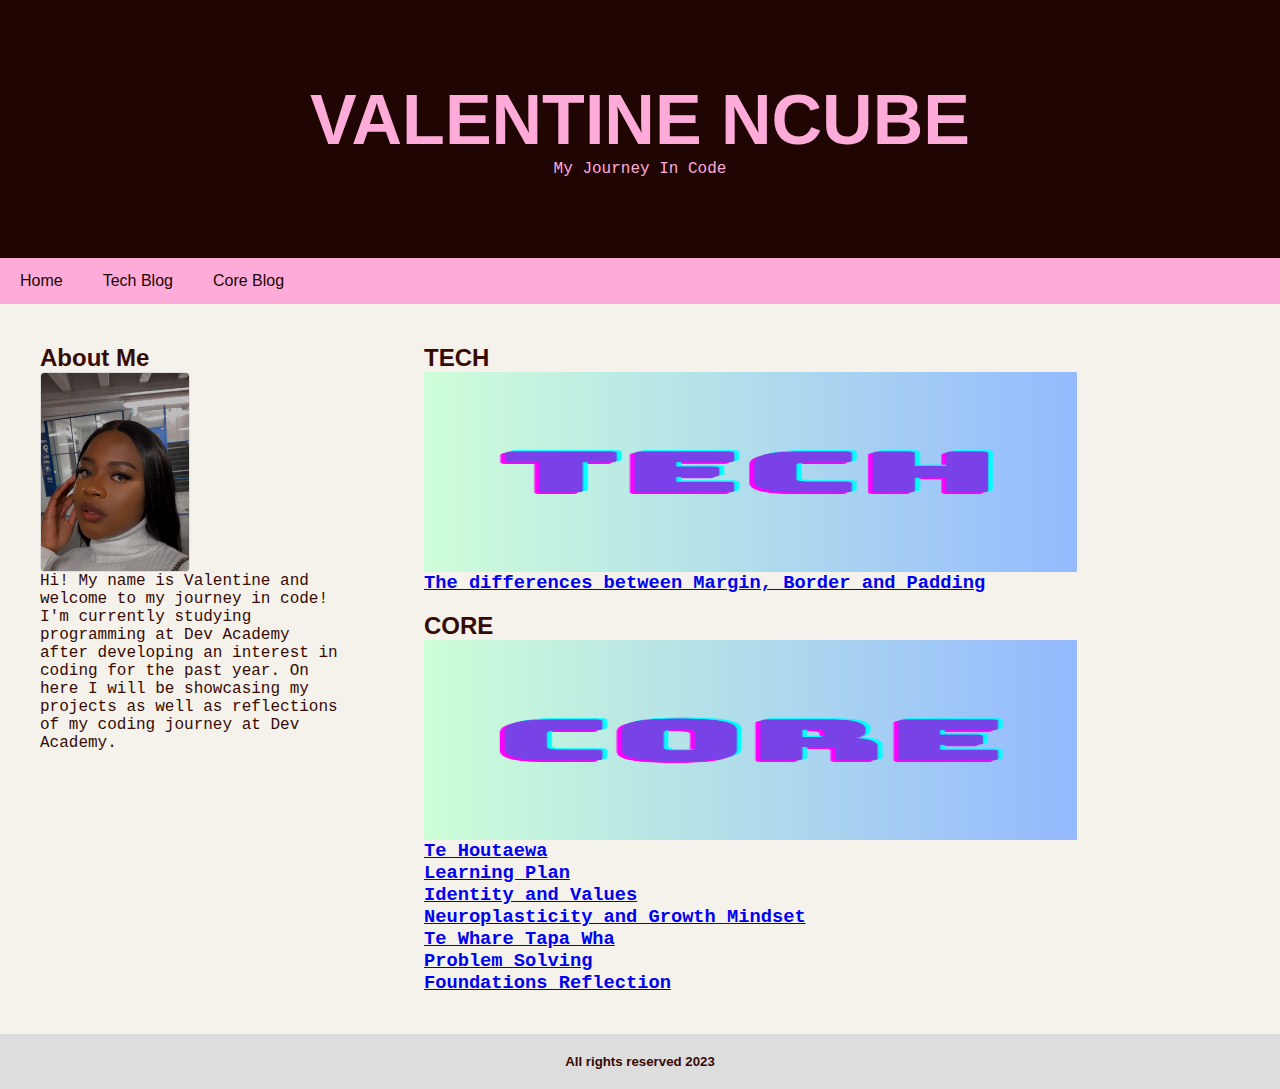
<file: index.html>
<!DOCTYPE html>
<html>
  <head>
    <title>Valentine's blog</title>
    <meta charset="UTF-8">
    <meta name="viewport" content="width=500, initial-scale=1" />
    <link href="styles/main.css" rel="stylesheet" type="text/css">
    <title>valentine-ncube</title>
    </head>
  <body>
    <div class="header">
    <h1>VALENTINE NCUBE</h1>
    <p>My Journey In Code</p>
    </div>
    <div class="navbar">
      <a href="/index.html">Home</a>
      <a href="/blog/html-css.html">Tech Blog</a>
      <a href="/blog/learning-plan.html">Core Blog</a>
    </div>
    <div class="row">
      <div class="side">
        <h2> About Me</h2>
        <div class="image" style="height: 200px;"></div>
    <p> Hi! My name is Valentine and welcome to my journey in code! I'm currently studying programming at Dev Academy after developing an interest in coding for the past year. On here I will be showcasing my projects as well as reflections of my coding journey at Dev Academy. </p>
    </div>
    <div class="main">
      <h2> TECH </h2>
      <div class="img1" style="height: 200px;"></div>
      <a href="/blog/html-css.html">
        <h3> The differences between Margin, Border and Padding </h3>
      </a>
      <br>
      <h2> CORE</h2>
      <div class="img2" style="height: 200px;"></div>
      <a href="/blog/te-houtaewa-template.html"> 
        <h3>Te Houtaewa</h3>
      </a>
      <a href="/blog/learning-plan.html">
        <h3>Learning Plan</h3>
      </a>
      <a href="/blog/identity-values.html">
        <h3>Identity and Values</h3>
      <a href="/blog/neuroplasticity.html">
        <h3>Neuroplasticity and Growth Mindset</h3>
      </a>
      <a href="/blog/te-whare-tapa-wha.html">
        <h3>Te Whare Tapa Wha</h3>
      </a>
      <a href="/blog/problem-solving.html">
        <h3>Problem Solving</h3>
      </a>
      <a href="/blog/foundations-reflection.html">
        <h3>Foundations Reflection</h3>
      </a>
    </div>
  </div>
  <div class="footer">
    <h5>All rights reserved  2023</h5>
  </div>
  </body>
</html>
</file>
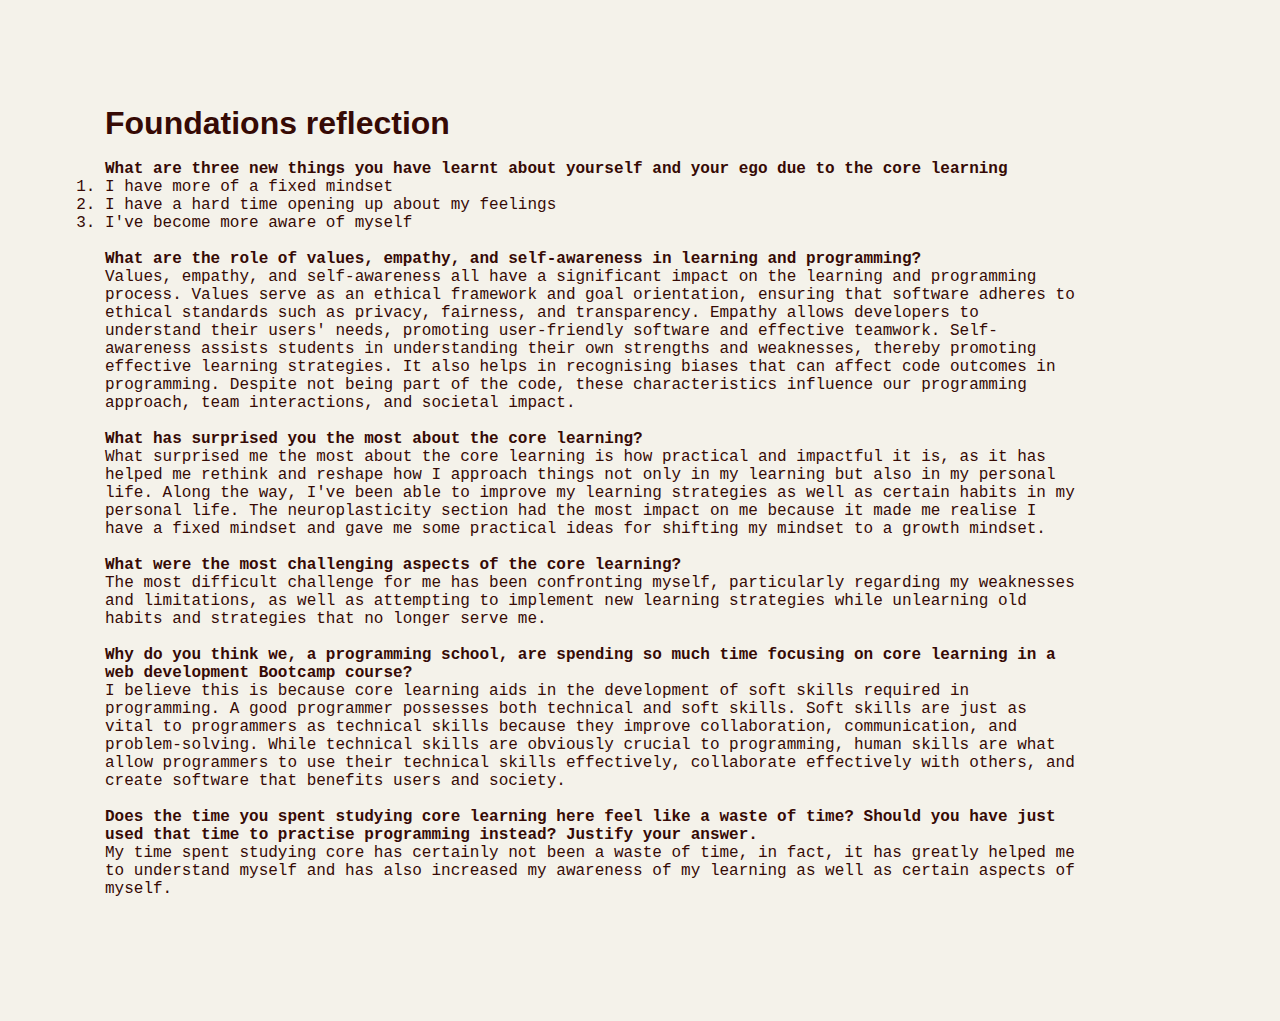
<file: blog/foundations-reflection.html>
<!DOCTYPE html>
<html lang="en">
    <head>
        <meta charset="UTF-8">
        <meta name="viewport" content="width=device-width, initial-scale=1.0">
        <link href="../styles/main.css" rel="stylesheet" type="text/css">
        <title>Foundations reflection</title>
    </head>
    <body class="blogbody">
      <h1>Foundations reflection</h1>
      <br>
      <h4>What are three new things you have learnt about yourself and your ego due to the core learning</h4>
      <ol>
        <li> I have more of a fixed mindset</li>
        <li>I have a hard time opening up about my feelings</li>
        <li>I've become more aware of myself</li>
      </ol>
      <br>
      <h4>What are the role of values, empathy, and self-awareness in learning and programming?</h4>
      <p>Values, empathy, and self-awareness all have a significant impact on the learning and programming process. Values serve as an ethical framework and goal orientation, ensuring that software adheres to ethical standards such as privacy, fairness, and transparency. Empathy allows developers to understand their users' needs, promoting user-friendly software and effective teamwork. Self-awareness assists students in understanding their own strengths and weaknesses, thereby promoting effective learning strategies. It also helps in recognising biases that can affect code outcomes in programming. Despite not being part of the code, these characteristics influence our programming approach, team interactions, and societal impact.</p>
      <br>
      <h4>What has surprised you the most about the core learning?</h4>
      <p>What surprised me the most about the core learning is how practical and impactful it is, as it has helped me rethink and reshape how I approach things not only in my learning but also in my personal life. Along the way, I've been able to improve my learning strategies as well as certain habits in my personal life.  The neuroplasticity section had the most impact on me because it made me realise I have a fixed mindset and gave me some practical ideas for shifting my mindset to a growth mindset. </p>
      <br>
      <h4>What were the most challenging aspects of the core learning?</h4>
      <p>The most difficult challenge for me has been confronting myself, particularly regarding my weaknesses and limitations, as well as attempting to implement new learning strategies while unlearning old habits and strategies that no longer serve me.</p>
      <br>
      <h4>Why do you think we, a programming school, are spending so much time focusing on core learning in a web development Bootcamp course?</h4>
      <p>I believe this is because core learning aids in the development of soft skills required in programming.  A good programmer possesses both technical and soft skills. Soft skills are just as vital to programmers as technical skills because they improve collaboration, communication, and problem-solving. While technical skills are obviously crucial to programming, human skills are what allow programmers to use their technical skills effectively, collaborate effectively with others, and create software that benefits users and society.</p>
      <br>
      <h4>Does the time you spent studying core learning here feel like a waste of time? Should you have just used that time to practise programming instead? Justify your answer.</h4>
      <p>My time spent studying core has certainly not been a waste of time, in fact, it has greatly helped me to understand myself and has also increased my awareness of my learning as well as certain aspects of myself.</p>
      <br>
    </body>
</html>
</file>
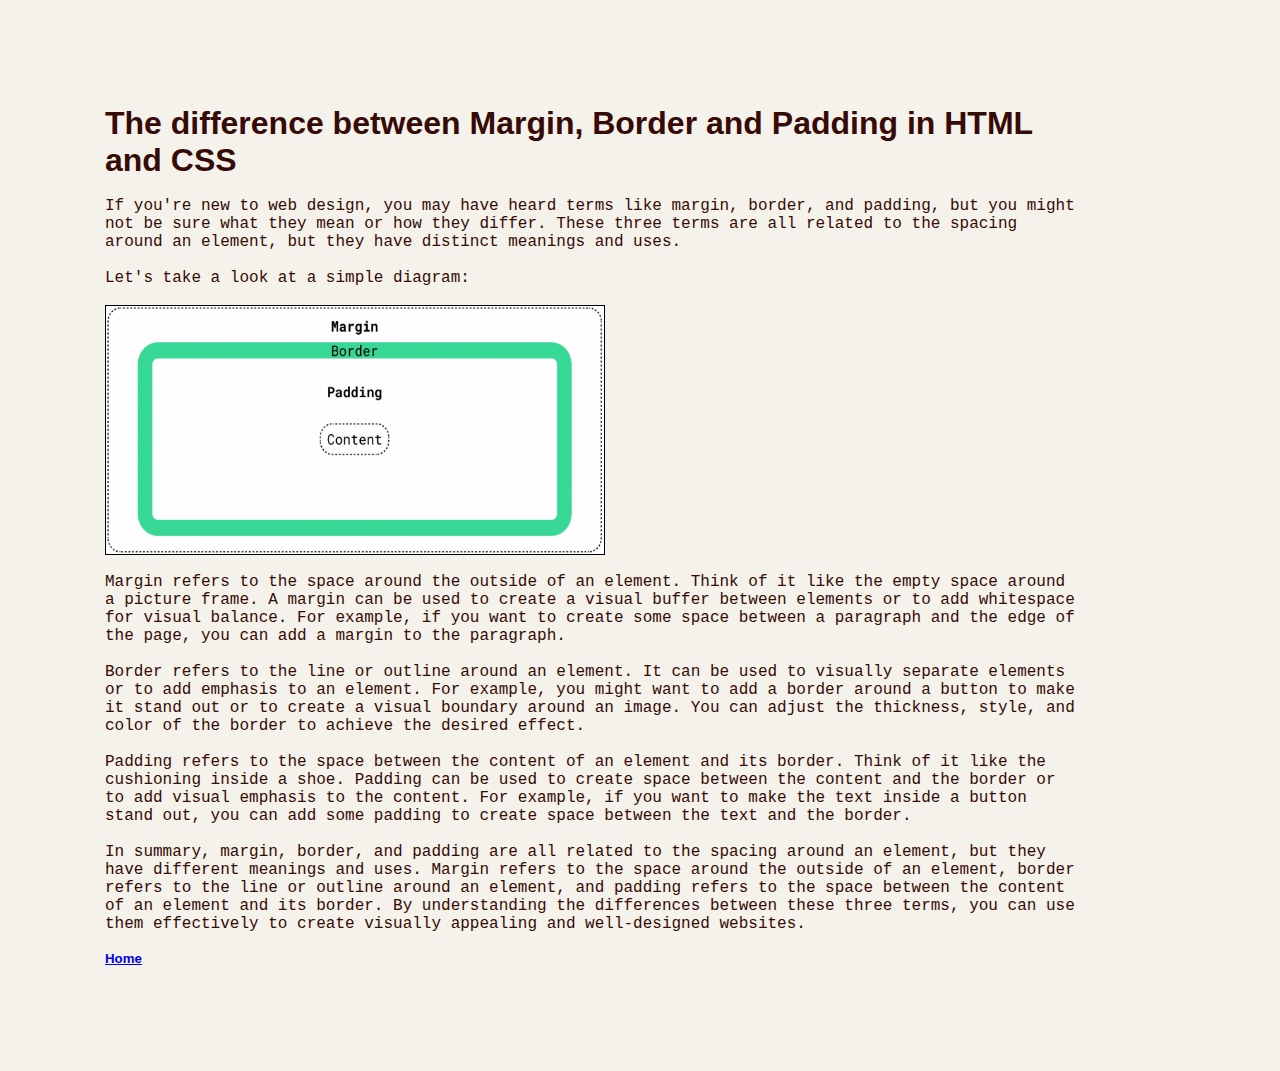
<file: blog/html-css.html>
<!DOCTYPE html>
<html>
  <head>
    <title>Stories and Legends (PAGE title) </title>
    <meta charset="UTF-8">
    <link href="../styles/main.css" rel="stylesheet" type="text/css">
  </head>
  <body class="blogbody">
    <h1> The difference between Margin, Border and Padding in HTML and CSS </h1>
    <br>
    <p>If you're new to web design, you may have heard terms like margin, border, and padding, but you might not be sure what they mean or how they differ. These three terms are all related to the spacing around an element, but they have distinct meanings and uses. </p>
    <br>
    <p> Let's take a look at a simple diagram:</p>
    <br>
    <div id="blogdiagram"></div>
    <br>
    <p> Margin refers to the space around the outside of an element. Think of it like the empty space around a picture frame. A margin can be used to create a visual buffer between elements or to add whitespace for visual balance. For example, if you want to create some space between a paragraph and the edge of the page, you can add a margin to the paragraph.</p>
    <br>
    <p>Border refers to the line or outline around an element. It can be used to visually separate elements or to add emphasis to an element. For example, you might want to add a border around a button to make it stand out or to create a visual boundary around an image. You can adjust the thickness, style, and color of the border to achieve the desired effect.</p>
    <br>
    <p>Padding refers to the space between the content of an element and its border. Think of it like the cushioning inside a shoe. Padding can be used to create space between the content and the border or to add visual emphasis to the content. For example, if you want to make the text inside a button stand out, you can add some padding to create space between the text and the border.</p>
    <br>
    <p>In summary, margin, border, and padding are all related to the spacing around an element, but they have different meanings and uses. Margin refers to the space around the outside of an element, border refers to the line or outline around an element, and padding refers to the space between the content of an element and its border. By understanding the differences between these three terms, you can use them effectively to create visually appealing and well-designed websites.</p>
    <br>
    <a href="../index.html">
      <h5>Home</h5>
    </a>
  </body>
</file>
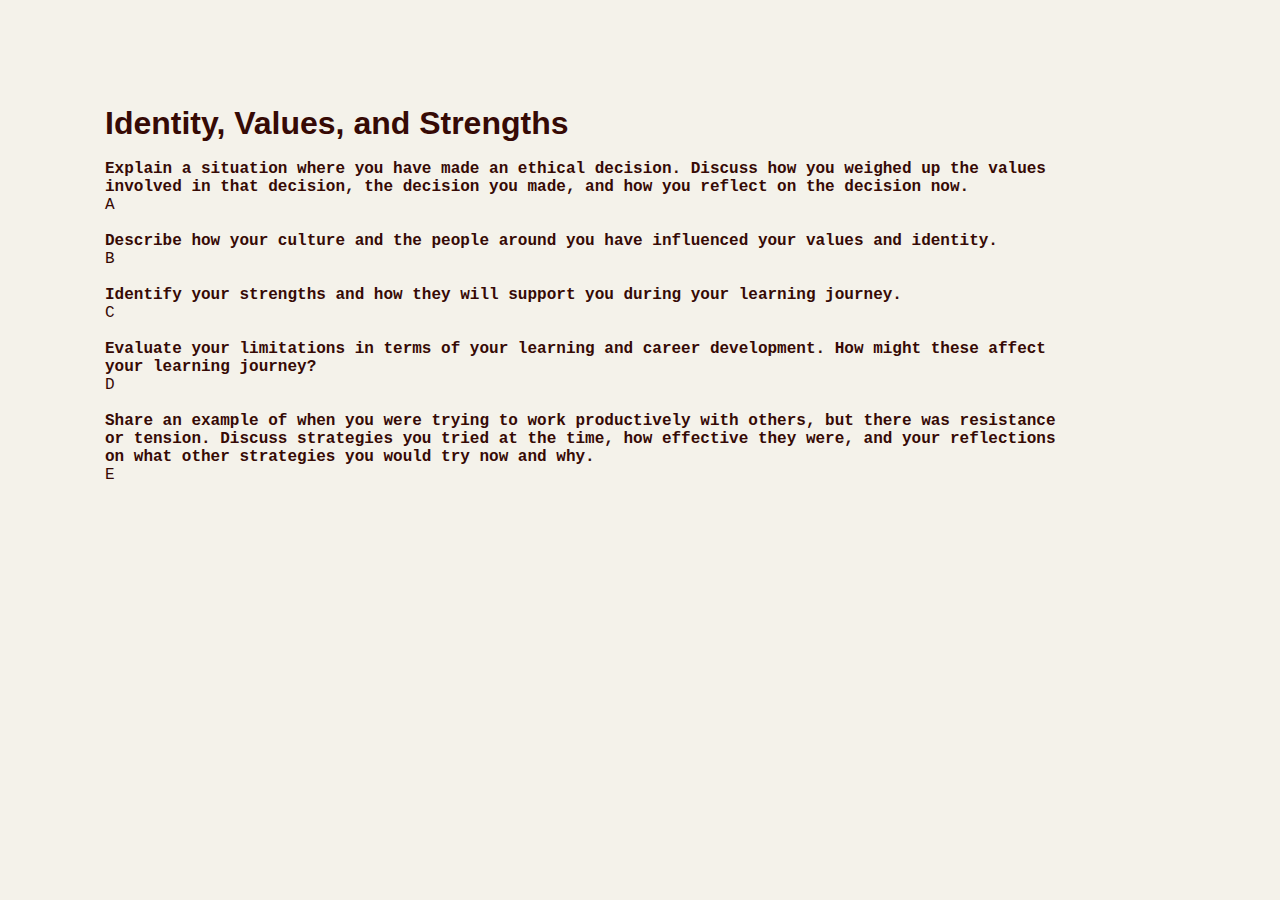
<file: blog/identity-values.html>
<!DOCTYPE html>
<html lang="en">
    <head>
        <meta charset="UTF-8">
        <meta name="viewport" content="width=device-width, initial-scale=1.0">
        <link href="../styles/main.css" rel="stylesheet" type="text/css">
        <title> Identity and Values</title>
    </head>
    <body class="blogbody">
        <h1> Identity, Values, and Strengths</h1>
        <br>
        <h4>Explain a situation where you have made an ethical decision. Discuss how you weighed up the values involved in that decision, the decision you made, and how you reflect on the decision now.</h4>
        <p> A</p>
        <br>
        <h4>Describe how your culture and the people around you have influenced your values and identity.</h4>
        <p> B</p>
        <br>
        <h4>Identify your strengths and how they will support you during your learning journey.</h4>
        <p> C</p>
        <br>
        <h4>Evaluate your limitations in terms of your learning and career development. How might these affect your learning journey?</h4>
        <p> D</p>
        <br>
        <h4>Share an example of when you were trying to work productively with others, but there was resistance or tension. Discuss strategies you tried at the time, how effective they were, and your reflections on what other strategies you would try now and why.</h4>
        <p> E</p>
        <br>
    </body>
</html>
</file>
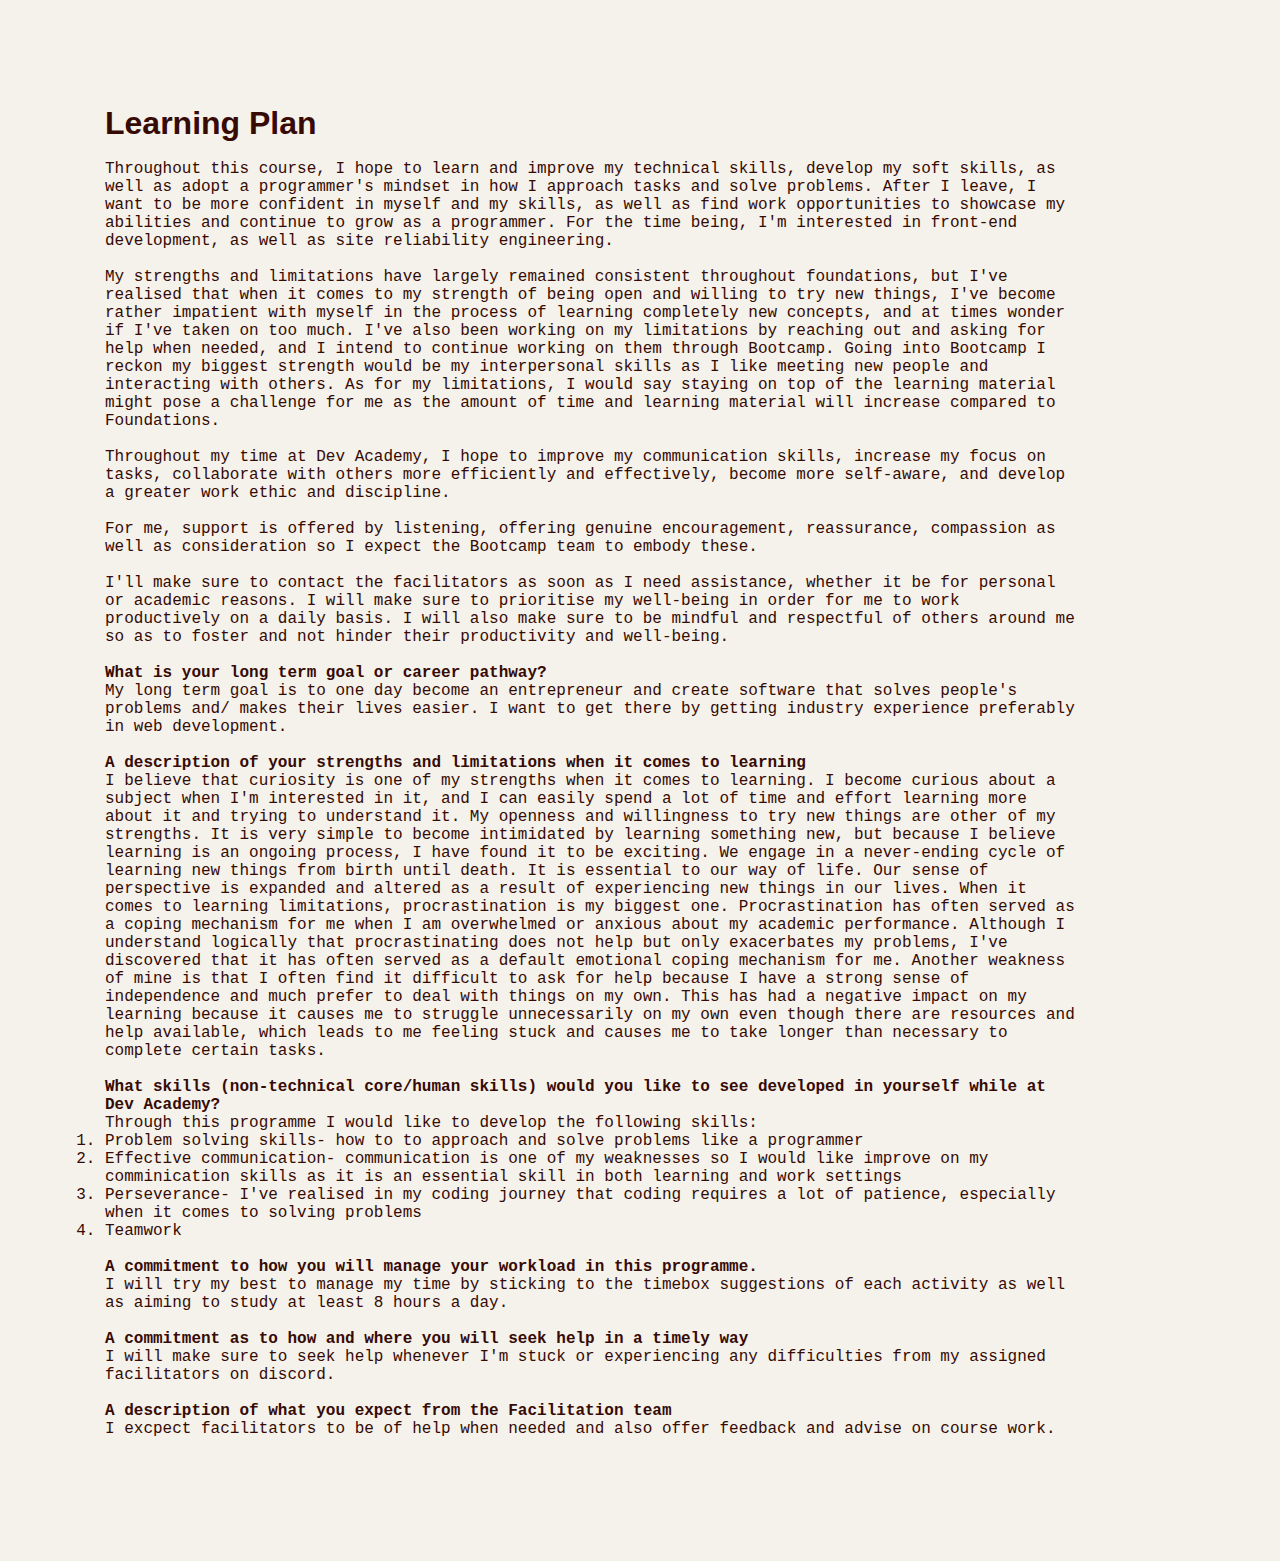
<file: blog/learning-plan.html>
<!DOCTYPE html>
<html lang="en">
    <head>
        <meta charset="UTF-8">
        <meta name="viewport" content="width=device-width, initial-scale=1.0">
        <link href="../styles/main.css" rel="stylesheet" type="text/css">
        <title>Learning Plan</title>
    </head>
    <body class="blogbody">
      <h1> Learning Plan</h1> 
      <br>
      <p>Throughout this course, I hope to learn and improve my technical skills, develop my soft skills, as well as adopt a programmer's mindset in how I approach tasks and solve problems. After I leave, I want to be more confident in myself and my skills, as well as find work opportunities to showcase my abilities and continue to grow as a programmer. For the time being, I'm interested in front-end development, as well as site reliability engineering.
      </p>
      <br>
      <p>My strengths and limitations have largely remained consistent throughout foundations, but I've realised that when it comes to my strength of being open and willing to try new things, I've become rather impatient with myself in the process of learning completely new concepts, and at times wonder if I've taken on too much. I've also been working on my limitations by reaching out and asking for help when needed, and I intend to continue working on them through Bootcamp. Going into Bootcamp I reckon my biggest strength would be my interpersonal skills as I like meeting new people and interacting with others. As for my limitations, I would say staying on top of the learning material might pose a challenge for me as the amount of time and learning material will increase compared to Foundations.
      </p>
      <br>
      <p>Throughout my time at Dev Academy, I hope to improve my communication skills, increase my focus on tasks, collaborate with others more efficiently and effectively, become more self-aware, and develop a greater work ethic and discipline.
      </p>
      <br>
      <p>For me, support is offered by listening, offering genuine encouragement, reassurance, compassion as well as consideration so I expect the Bootcamp team to embody these.
      </p>
      <br>
      <p>I'll make sure to contact the facilitators as soon as I need assistance, whether it be for personal or academic reasons. 
        I will make sure to prioritise my well-being in order for me to work productively on a daily basis. I will also make sure to be mindful and respectful of others around me so as to foster and not hinder their productivity and well-being.
        </p>
      <br>
      <h4>What is your long term goal or career pathway?</h4> 
      <p> My long term goal is to one day become an entrepreneur and create software that solves people's problems and/ makes their lives easier. I want to get there by getting industry experience preferably in web development. </p>
      <br>
      <h4>A description of your strengths and limitations when it comes to learning</h4>
      <p> I believe that curiosity is one of my strengths when it comes to learning. I become curious about a subject when I'm interested in it, and I can easily spend a lot of time and effort learning more about it and trying to understand it.
        My openness and willingness to try new things are other of my strengths. It is very simple to become intimidated by learning something new, but because I believe learning is an ongoing process, I have found it to be exciting. We engage in a never-ending cycle of learning new things from birth until death. It is essential to our way of life. Our sense of perspective is expanded and altered as a result of experiencing new things in our lives. When it comes to learning limitations, procrastination is my biggest one. Procrastination has often served as a coping mechanism for me when I am overwhelmed or anxious about my academic performance. Although I understand logically that procrastinating does not help but only exacerbates my problems, I've discovered that it has often served as a default emotional coping mechanism for me. Another weakness of mine is that I often find it difficult to ask for help because I have a strong sense of independence and much prefer to deal with things on my own. This has had a negative impact on my learning because it causes me to struggle unnecessarily on my own even though there are resources and help available, which leads to me feeling stuck and causes me to take longer than necessary to complete certain tasks.</p>
      <br>
      <h4>What skills (non-technical core/human skills) would you like to see developed in yourself while at Dev Academy?</h4>
      <p> Through this programme I would like to develop the following skills:
        <ol>
          <li> Problem solving skills- how to to approach and solve problems like a programmer</li>
          <li> Effective communication- communication is one of my weaknesses so I would like improve on my comminication skills as it is an essential skill in both learning and work settings</li>
          <li> Perseverance- I've realised in my coding journey that coding requires a lot of patience, especially when it comes to solving problems </li>
          <li> Teamwork</li>
        </ol>
      </p>
      <br>
      <h4>A commitment to how you will manage your workload in this programme. </h4>
      <p> I will try my best to manage my time by sticking to the timebox suggestions of each activity as well as aiming to study at least 8 hours a day.</p>
      <br>
      <h4> A commitment as to how and where you will seek help in a timely way</h4>
      <p> I will make sure to seek help whenever I'm stuck or experiencing any difficulties from my assigned facilitators on discord. </p>
      <br>
      <h4>A description of what you expect from the Facilitation team</h4>
      <p> I excpect facilitators to be of help when needed and also offer feedback and advise on course work. </p> 
      <br>
      
    </body>
</html>
</file>
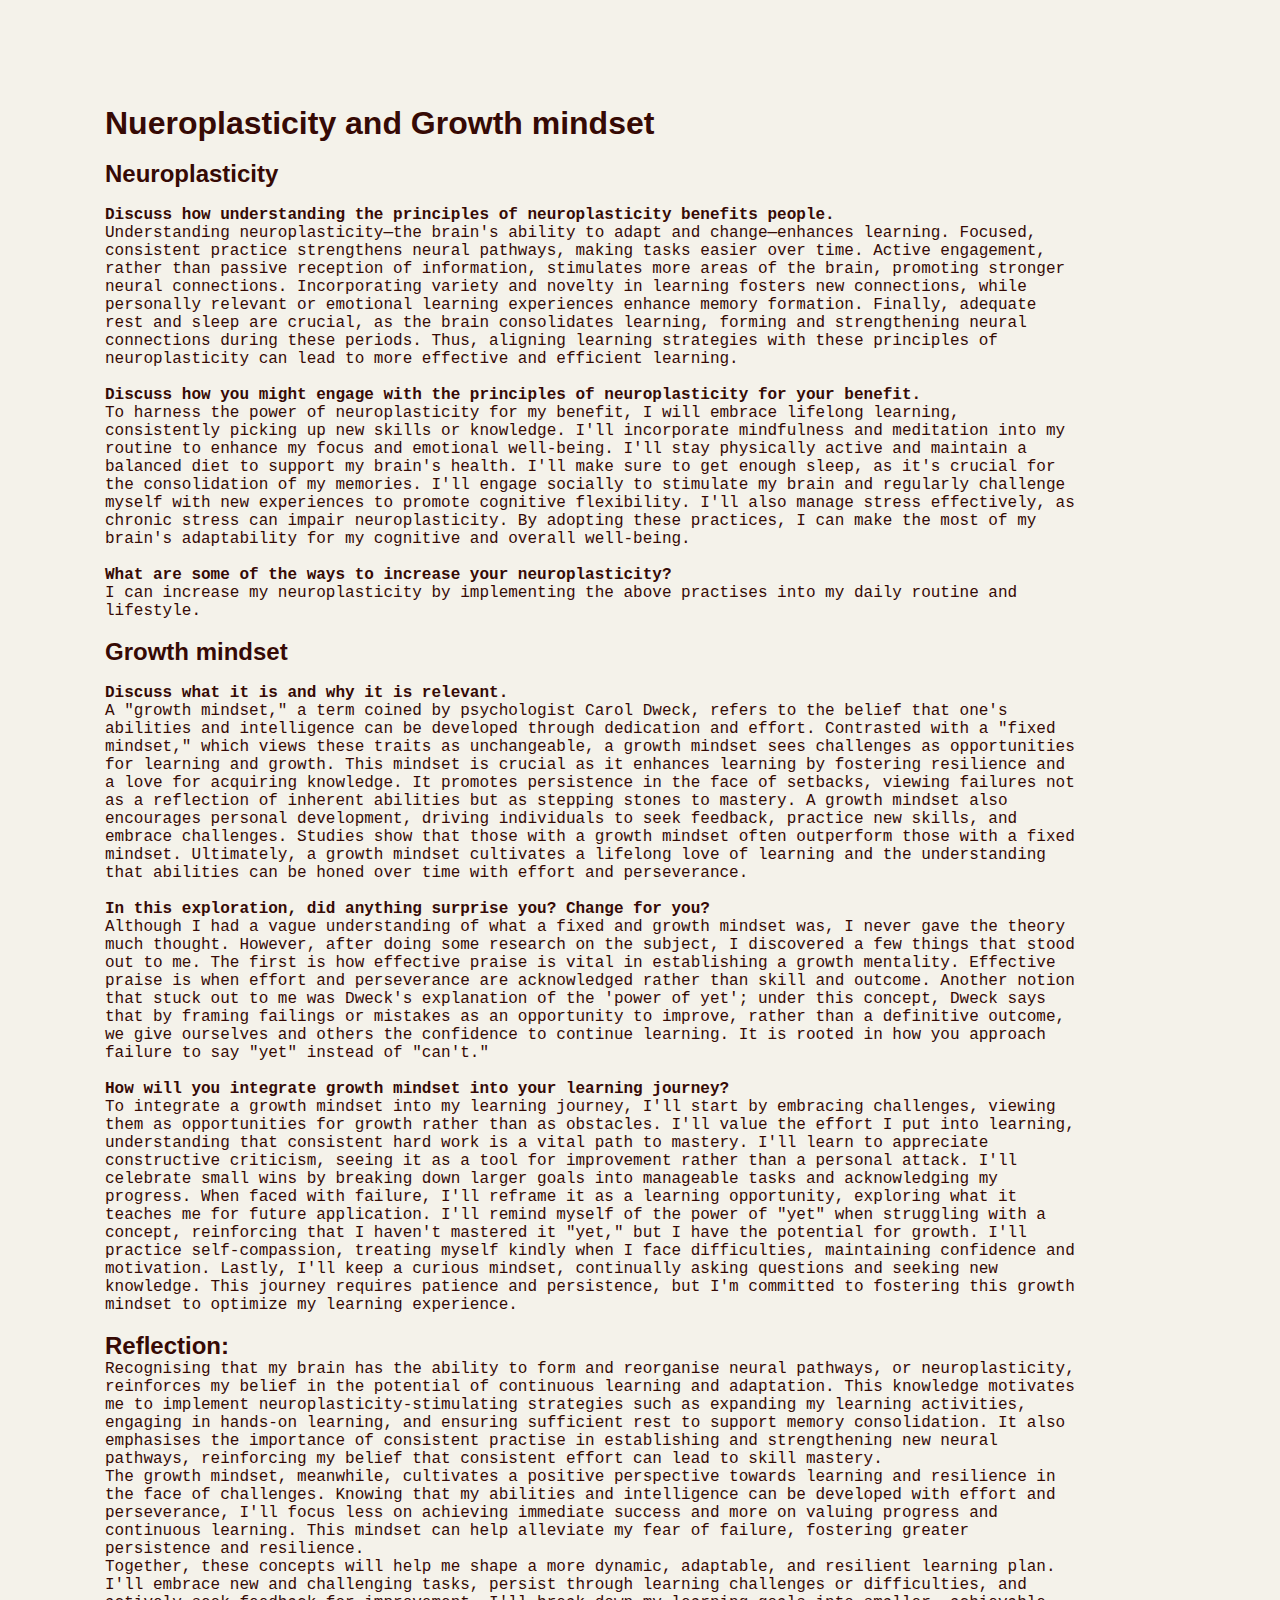
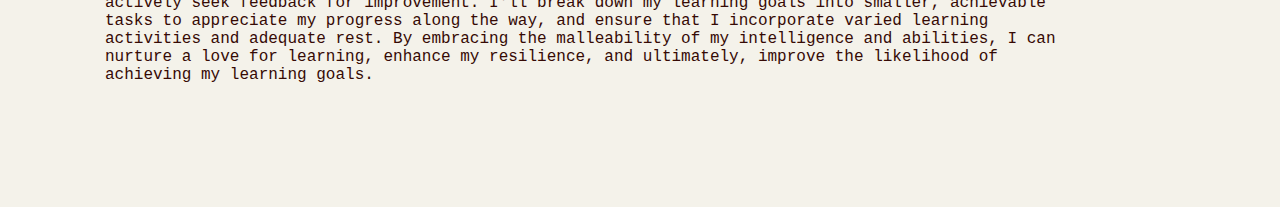
<file: blog/neuroplasticity.html>
<!DOCTYPE html>
<html lang="en">
    <head>
        <meta charset="UTF-8">
        <meta name="viewport" content="width=device-width, initial-scale=1.0">
        <link href="../styles/main.css" rel="stylesheet" type="text/css">
        <title>Nueroplasticity & Growth mindset</title>
    </head>
    <body class="blogbody">
        <h1> Nueroplasticity and Growth mindset</h1>
        <br>
        <h2>Neuroplasticity</h2>
        <br>
        <h4>Discuss how understanding the principles of neuroplasticity benefits people. </h4>
        <p>Understanding neuroplasticity—the brain's ability to adapt and change—enhances learning. Focused, consistent practice strengthens neural pathways, making tasks easier over time. Active engagement, rather than passive reception of information, stimulates more areas of the brain, promoting stronger neural connections. Incorporating variety and novelty in learning fosters new connections, while personally relevant or emotional learning experiences enhance memory formation. Finally, adequate rest and sleep are crucial, as the brain consolidates learning, forming and strengthening neural connections during these periods. Thus, aligning learning strategies with these principles of neuroplasticity can lead to more effective and efficient learning.</p>
        <br>
        <h4>Discuss how you might engage with the principles of neuroplasticity for your benefit.</h4>
        <p>To harness the power of neuroplasticity for my benefit, I will embrace lifelong learning, consistently picking up new skills or knowledge. I'll incorporate mindfulness and meditation into my routine to enhance my focus and emotional well-being. I'll stay physically active and maintain a balanced diet to support my brain's health. I'll make sure to get enough sleep, as it's crucial for the consolidation of my memories. I'll engage socially to stimulate my brain and regularly challenge myself with new experiences to promote cognitive flexibility. I'll also manage stress effectively, as chronic stress can impair neuroplasticity. By adopting these practices, I can make the most of my brain's adaptability for my cognitive and overall well-being.</p>
        <br>
        <h4>What are some of the ways to increase your neuroplasticity?</h4>
        <p>I can increase my neuroplasticity by implementing the above practises into my daily routine and lifestyle.</p>
        <br>
        <h2>Growth mindset</h2>
        <br>
        <h4>Discuss what it is and why it is relevant.</h4>
        <p>A "growth mindset," a term coined by psychologist Carol Dweck, refers to the belief that one's abilities and intelligence can be developed through dedication and effort. Contrasted with a "fixed mindset," which views these traits as unchangeable, a growth mindset sees challenges as opportunities for learning and growth. This mindset is crucial as it enhances learning by fostering resilience and a love for acquiring knowledge. It promotes persistence in the face of setbacks, viewing failures not as a reflection of inherent abilities but as stepping stones to mastery. A growth mindset also encourages personal development, driving individuals to seek feedback, practice new skills, and embrace challenges. Studies show that those with a growth mindset often outperform those with a fixed mindset. Ultimately, a growth mindset cultivates a lifelong love of learning and the understanding that abilities can be honed over time with effort and perseverance.</p>
        <br>
        <h4>In this exploration, did anything surprise you? Change for you?</h4>
        <p>Although I had a vague understanding of what a fixed and growth mindset was, I never gave the theory much thought. However, after doing some research on the subject, I discovered a few things that stood out to me. The first is how effective praise is vital in establishing a growth mentality. Effective praise is when effort and perseverance are acknowledged rather than skill and outcome. Another notion that stuck out to me was Dweck's explanation of the 'power of yet'; under this concept, Dweck says that by framing failings or mistakes as an opportunity to improve, rather than a definitive outcome, we give ourselves and others the confidence to continue learning. It is rooted in how you approach failure to say "yet" instead of "can't."</p>
        <br>
        <h4>How will you integrate growth mindset into your learning journey?</h4>
        <p>To integrate a growth mindset into my learning journey, I'll start by embracing challenges, viewing them as opportunities for growth rather than as obstacles. I'll value the effort I put into learning, understanding that consistent hard work is a vital path to mastery. I'll learn to appreciate constructive criticism, seeing it as a tool for improvement rather than a personal attack. I'll celebrate small wins by breaking down larger goals into manageable tasks and acknowledging my progress. When faced with failure, I'll reframe it as a learning opportunity, exploring what it teaches me for future application. I'll remind myself of the power of "yet" when struggling with a concept, reinforcing that I haven't mastered it "yet," but I have the potential for growth. I'll practice self-compassion, treating myself kindly when I face difficulties, maintaining confidence and motivation. Lastly, I'll keep a curious mindset, continually asking questions and seeking new knowledge. This journey requires patience and persistence, but I'm committed to fostering this growth mindset to optimize my learning experience.</p>
        <br>
        <h2>Reflection:</h2>
        <p>Recognising that my brain has the ability to form and reorganise neural pathways, or neuroplasticity, reinforces my belief in the potential of continuous learning and adaptation. This knowledge motivates me to implement neuroplasticity-stimulating strategies such as expanding my learning activities, engaging in hands-on learning, and ensuring sufficient rest to support memory consolidation. It also emphasises the importance of consistent practise in establishing and strengthening new neural pathways, reinforcing my belief that consistent effort can lead to skill mastery.</p>
      
        <p>The growth mindset, meanwhile, cultivates a positive perspective towards learning and resilience in the face of challenges. Knowing that my abilities and intelligence can be developed with effort and perseverance, I'll focus less on achieving immediate success and more on valuing progress and continuous learning. This mindset can help alleviate my fear of failure, fostering greater persistence and resilience.</p>
        
        <p>Together, these concepts will help me shape a more dynamic, adaptable, and resilient learning plan. I'll embrace new and challenging tasks, persist through learning challenges or difficulties, and actively seek feedback for improvement. I'll break down my learning goals into smaller, achievable tasks to appreciate my progress along the way, and ensure that I incorporate varied learning activities and adequate rest. By embracing the malleability of my intelligence and abilities, I can nurture a love for learning, enhance my resilience, and ultimately, improve the likelihood of achieving my learning goals.
        </p>
        <br>
    </body>
</html>
</file>
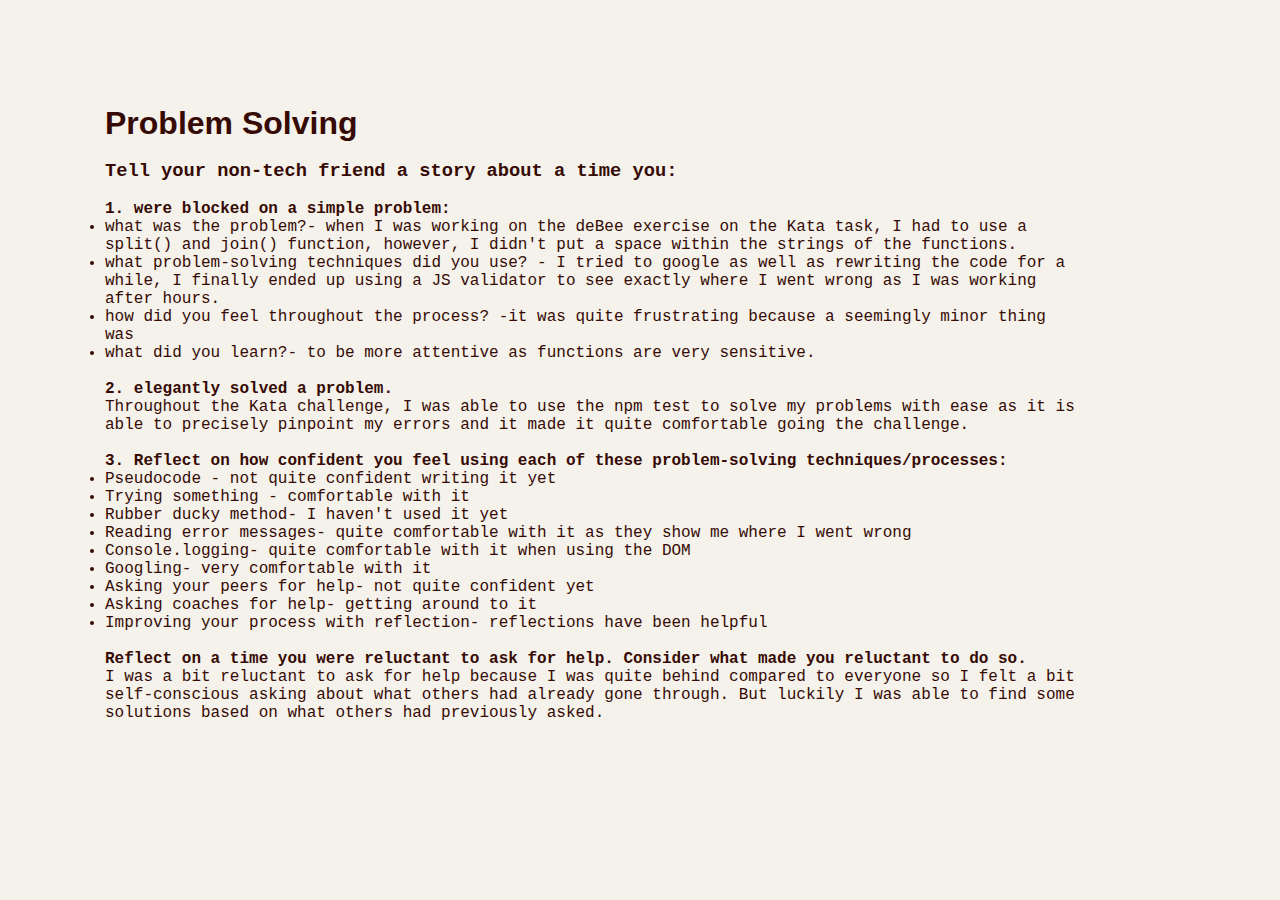
<file: blog/problem-solving.html>
<!DOCTYPE html>
<html lang="en">
    <head>
        <meta charset="UTF-8">
        <meta name="viewport" content="width=device-width, initial-scale=1.0">
        <link href="../styles/main.css" rel="stylesheet" type="text/css">
        <title>Problem solving</title>
    </head>
    <body class="blogbody">
      <h1>Problem Solving</h1>
      <br>
      <h3>Tell your non-tech friend a story about a time you:</h3>
      <br>
      <h4>1. were blocked on a simple problem: </h4>
      <ul>
      <li>what was the problem?-  when  I was working on the deBee exercise on the Kata task, I had to use a split() and join() function, however, I didn't put a space within the strings of the functions.</li>
      <li>what problem-solving techniques did you use? - I tried to google as well as rewriting the code for a while, I finally ended up using a JS validator to see exactly where I went wrong as I was working after hours.</li>
      <li>how did you feel throughout the process? -it was quite frustrating because a seemingly minor thing was </li>
      <li>what did you learn?- to be more attentive as functions are very sensitive.</li>
      </ul>
      <br>
      <h4>2. elegantly solved a problem.</h4>
      <p>Throughout the Kata challenge, I was able to use the npm test to solve my problems with ease as it is able to precisely pinpoint my errors and it made it  quite comfortable going the challenge. </p>
      <br>
      <h4>3. Reflect on how confident you feel using each of these problem-solving techniques/processes:</h4>
      <ul>
        <li>Pseudocode - not quite confident writing it yet</li>
        <li>Trying something - comfortable with it</li>
        <li>Rubber ducky method- I haven't used it yet</li>
        <li>Reading error messages- quite comfortable with it as they show me where I went wrong</li>
        <li>Console.logging- quite comfortable with it when using the DOM</li>
        <li>Googling- very comfortable with it </li>
        <li>Asking your peers for help- not quite confident yet</li>
        <li>Asking coaches for help- getting around to it</li>
        <li>Improving your process with reflection- reflections have been helpful </li>
        </ul>
        <br>
        <h4>Reflect on a time you were reluctant to ask for help. Consider what made you reluctant to do so.</h4>
        <p>I was a bit reluctant to ask for help because I was quite behind compared to everyone so I felt a bit self-conscious asking about what others had already gone through. But luckily I was able to find some solutions based on what others had previously asked.</p>
      <br>
    </body>
</html>
</file>
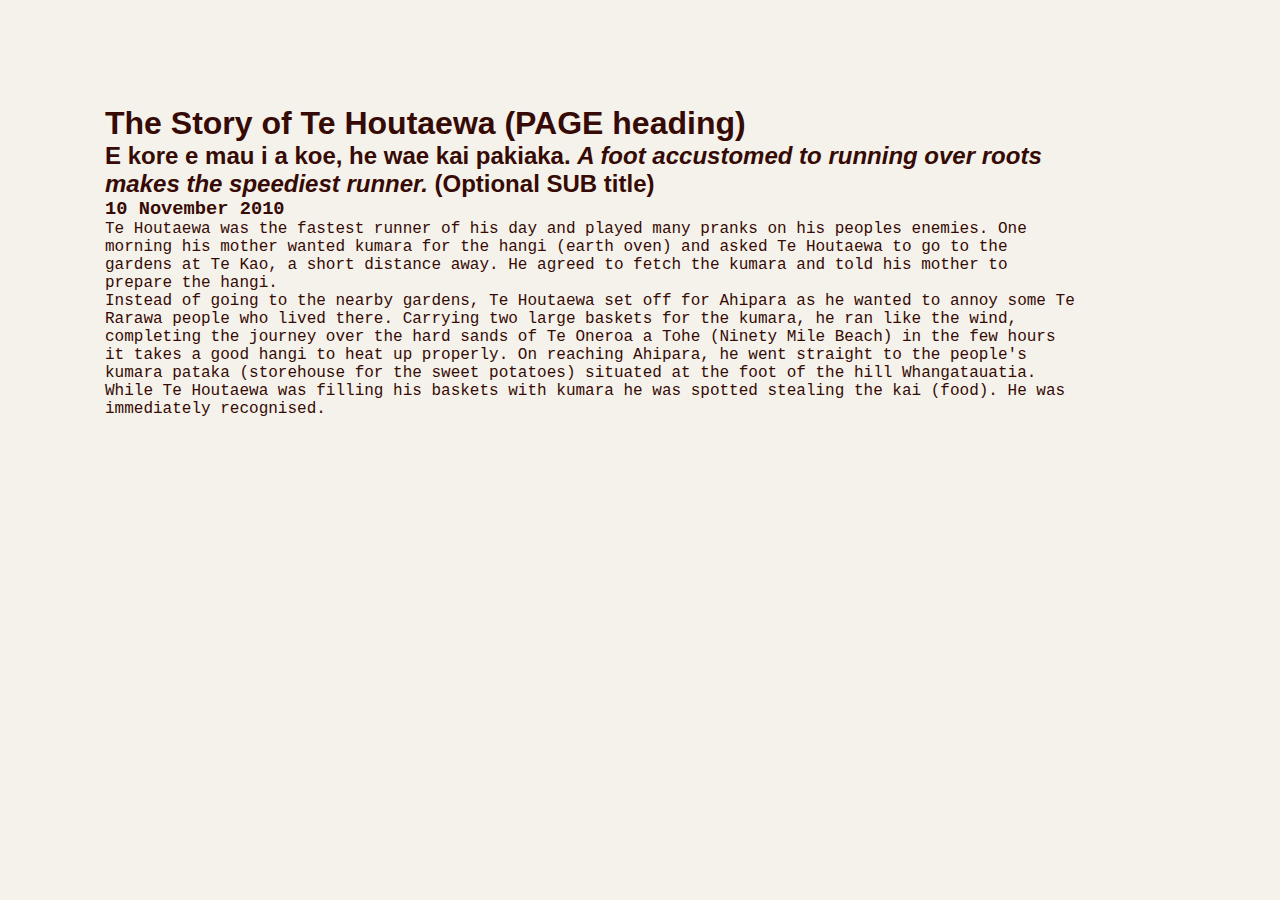
<file: blog/te-houtaewa-template.html>
<!DOCTYPE html>
<html>
  <head>
    <title>Stories and Legends </title>
    <meta charset="UTF-8">
    <link href="../styles/main.css" rel="stylesheet" type="text/css">
  </head>
  
  <body class="blogbody">
    <h1>The Story of Te Houtaewa (PAGE heading)</h1>
    <h2>E kore e mau i a koe, he wae kai pakiaka. <em>A foot accustomed to running over roots makes the speediest runner.</em> (Optional SUB title) </h2>
    <h3>10 November 2010</h3>
    
    <p>
      Te Houtaewa was the fastest runner of his day and played many pranks on his peoples enemies. One morning his mother wanted kumara for the hangi (earth oven) and asked Te Houtaewa to go to the gardens at Te Kao, a short distance away. He agreed to fetch the kumara and told his mother to prepare the hangi.
    </p>
    <p>
      Instead of going to the nearby gardens, Te Houtaewa set off for Ahipara as he wanted to annoy some Te Rarawa people who lived there. Carrying two large baskets for the kumara, he ran like the wind, completing the journey over the hard sands of Te Oneroa a Tohe (Ninety Mile Beach) in the few hours it takes a good hangi to heat up properly. On reaching Ahipara, he went straight to the people's kumara pataka (storehouse for the sweet potatoes) situated at the foot of the hill Whangatauatia.
    </p>
    <p>
      While Te Houtaewa was filling his baskets with kumara he was spotted stealing the kai (food). He was immediately recognised.
    </p>
    
    <!-- this is a comment. -->
  
  </body>
</html>
</file>
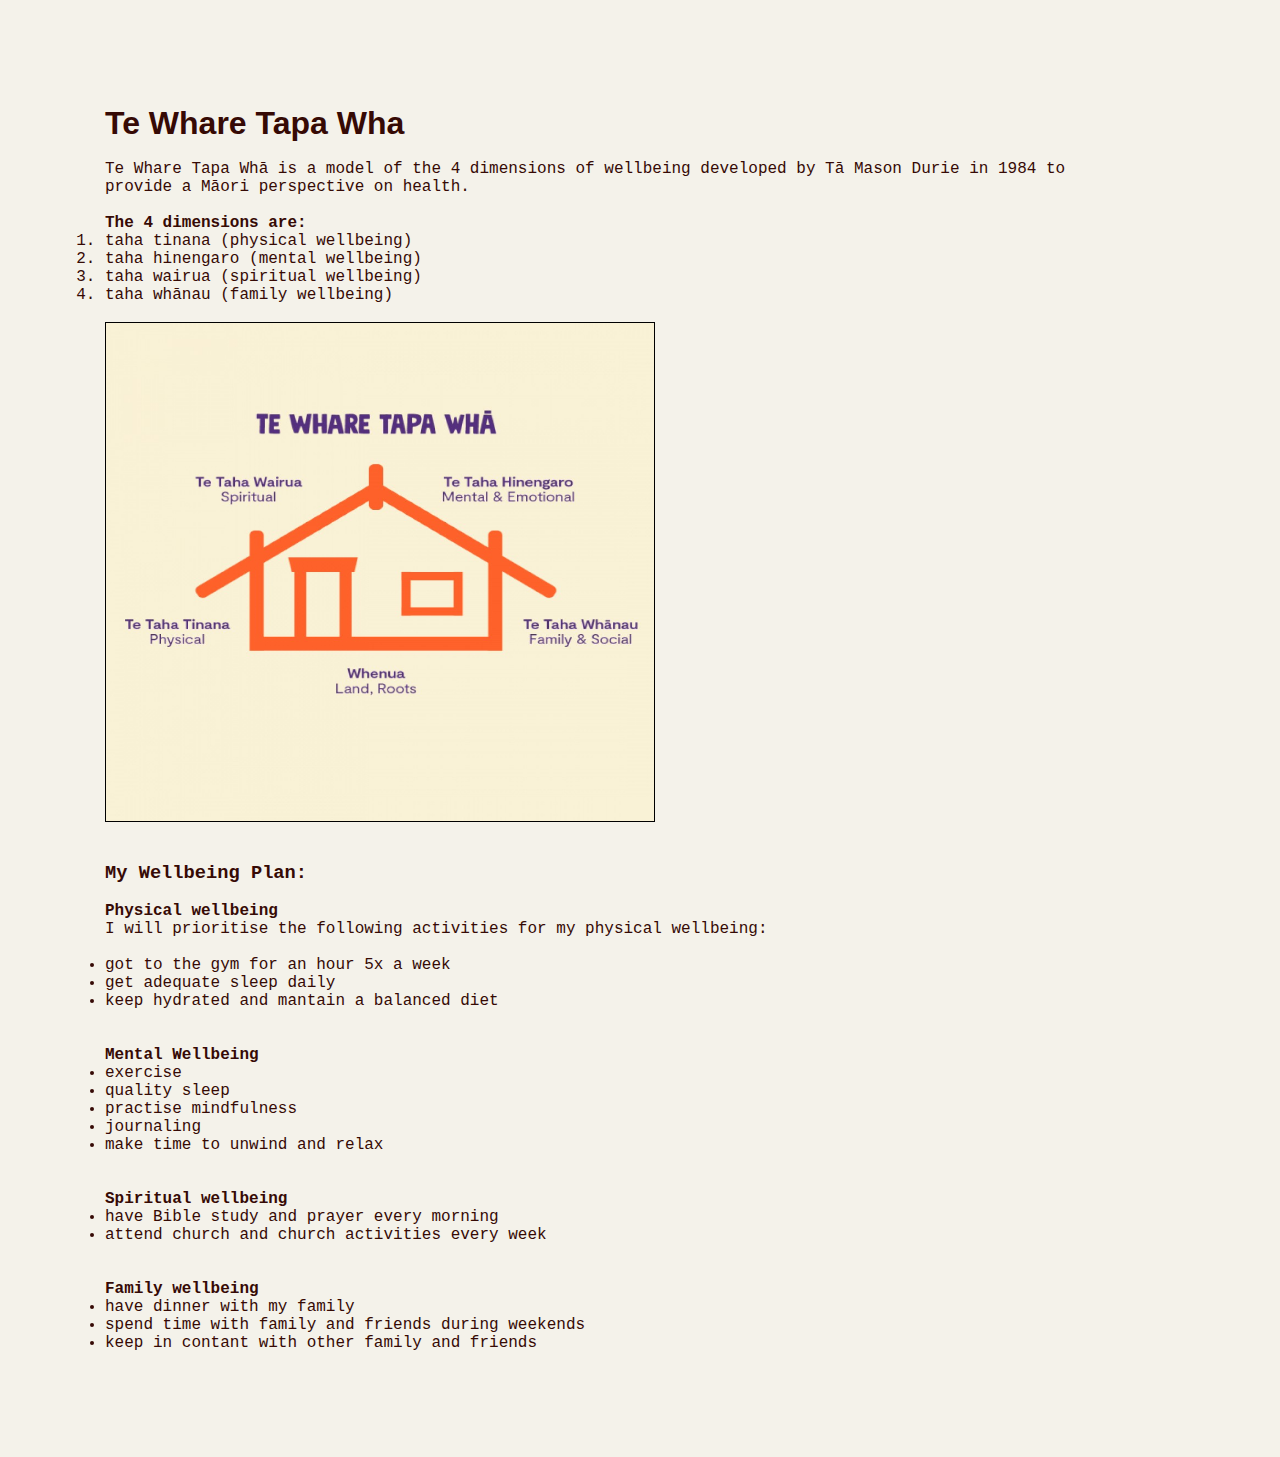
<file: blog/te-whare-tapa-wha.html>
<!DOCTYPE html>
<html lang="en">
    <head>
        <meta charset="UTF-8">
        <meta name="viewport" content="width=device-width, initial-scale=1.0">
        <link href="../styles/main.css" rel="stylesheet" type="text/css">
        <title>Te Whare Tapa Wha</title>
    </head>
    <body class="blogbody">
      <h1> Te Whare Tapa Wha</h1>
      <br>
      <p>Te Whare Tapa Whā is a model of the 4 dimensions of wellbeing developed by Tā Mason Durie in 1984 to provide a Māori perspective on health.</p>
      <br>
      <h4>The 4 dimensions are:</h4>
      <ol>
        <li>taha tinana (physical wellbeing)</li>
        <li>taha hinengaro (mental wellbeing)</li>
        <li>taha wairua (spiritual wellbeing)</li>
        <li>taha whānau (family wellbeing)</li>
      </ol>
      <br>
      <img src="/images/te-whare .jpeg" alt="te whare tapa wha" width="550" height="500">
      <br>
      <br>
      <br>
      <h3> My Wellbeing Plan:</h3>
      <br>
      <h4>Physical wellbeing</h4>
      <p>I will prioritise the following activities for my physical wellbeing:</p>
      <br>
        <ul>
          <li>got to the gym for an hour 5x a week</li>
          <li>get adequate sleep daily</li>
          <li>keep hydrated and mantain a balanced diet</li>
        </ul>
        <br>
        <br>
        <h4>Mental Wellbeing</h4>
        <ul>
          <li>exercise</li>
          <li>quality sleep</li>
          <li>practise mindfulness</li>
          <li>journaling</li>
          <li>make time to unwind and relax</li>
        </ul>
        <br>
        <br>
        <h4>Spiritual wellbeing</h4>
        <ul>
          <li>have Bible study and prayer every morning</li>
          <li>attend church and church activities every week</li>
        </ul>
        <br>
        <br>
        <h4>Family wellbeing</h4>
        <ul>
          <li>have dinner with my family</li>
          <li>spend time with family and friends during weekends</li>
          <li>keep in contant with other family and friends</li>
        </ul>
    </body>
</html>
</file>
<file: styles/main.css>
* {
  margin: 0;
  padding: 0;
  font-family: sans-serif;
}
html, body {
  background-color: #f4f2ea;
  color:#360a05;
}
.header {
  padding:80px;
  text-align: center;
  background:#200603 ;
  color:#feabda;
}
.header h1 {
  font-family: "proxima-nova","Helvetica Neue",Helvetica,Arial,sans-serif;
  font-size: 70px;
}
.navbar {
  overflow: hidden;
  background-color: #feabda;
}
.navbar a {
  float: left;
  display:block;
  color: #200603;
  text-align: center;
  padding: 14px 20px;
  text-decoration: none;
}
.navbar a:hover {
  background-color: #f4f2ea;
  color: black;
}
* {
  box-sizing: border-box;
}
.row {
  display: flex;
  flex-wrap: wrap;
}
.side {
  flex: 30%;
  background: color #f1f1f1;
  padding: 40px;
}
.main {
  flex: 70%;
  background-color: #f4f2ea;
  padding: 40px;
}
.img1 {
  background-image: url(../images/TECH.png);
  background-size: 100% 100%;
  width: 80%;
  padding: 20px;
}
.image {
  background-image: url(../images/me.JPG);
  background-size: cover;
  border: 1px solid #ddd;
  border-radius: 4px;
  padding: 5px;
  width: 150px;
}
.img2 {
  background-image: url(../images/TECH\ \(1\).png);
  background-size: 100% 100%;
  width: 80%;
  padding: 20px;
}
h3, h4,p,li {
  font-family: 'Courier New', Courier, monospace;
}

@media screen and (max-width: 700px) {
  .row {
    flex-direction: column;
  }
}
@media screen and (max-width: 400px) {
  .navbar a {
    float: none;
    width: 100%;
  }
}
.footer {
  padding: 20px;
  text-align: center;
  background: #ddd;
}

.blogbody {
  width: 80%;
  padding: 25px;
  margin: 80px;
  display: block;
}
#blogdiagram {
  background-image: url(../images/Screen\ Shot\ 2023-04-21\ at\ 7.55.19\ AM.png);
  background-size: 100% 100% ;
  width:500px;
  height: 250px;
  border: solid black 1px;
  background-position-x: center;
}

img {
  border: 1px solid black;
}
</file>
